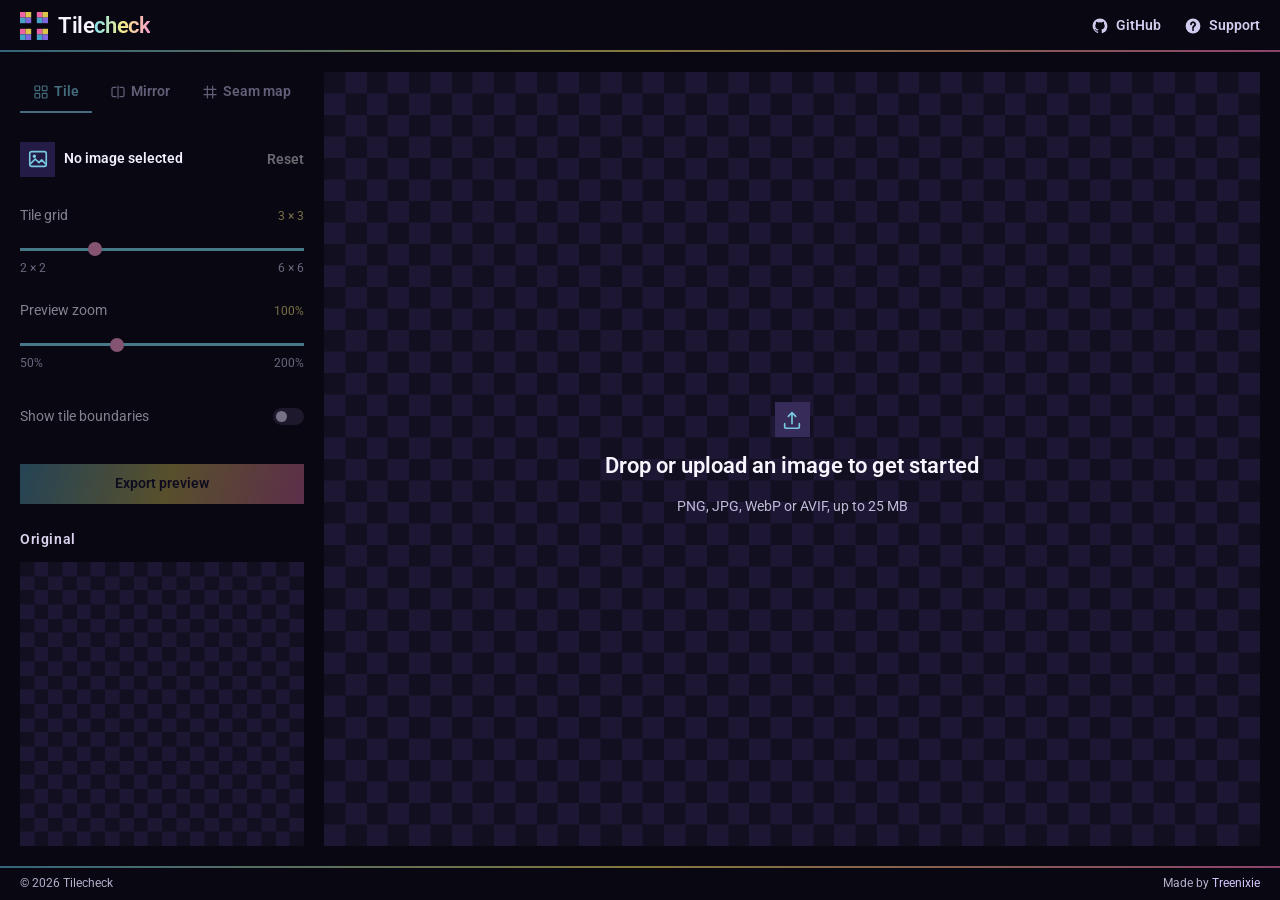
<file: index.html>
<!doctype html>
<html lang="en">
  <head>
    <meta charset="UTF-8" />
    <meta name="viewport" content="width=device-width, initial-scale=1.0" />
    <meta name="theme-color" content="#0d0b1d" />
    <meta name="description" content="Preview patterns, test repetitions, and spot visible seams." />
    <link rel="icon" type="image/svg+xml" href="./assets/logo.svg" />
    <link rel="stylesheet" href="https://fonts.googleapis.com/css2?family=Roboto:wght@400;600&display=swap" />
<link rel="stylesheet" href="./assets/styles.css?v=66" />
    <title>Tilecheck — Pattern Preview Tool</title>
    <script defer src="./assets/main.js?v=26"></script>
  </head>
  <body>
    <div class="app">
      <header class="topbar">
        <a class="brand" href="./" aria-label="Tilecheck home">
          <img class="brand-mark" src="./assets/logo.svg" width="36" height="36" alt="" aria-hidden="true" />
          <span>Tile<span class="brand-accent">check</span></span>
          
        </a>

        <nav class="header-nav" aria-label="Site navigation"><a class="header-nav-link" href="https://github.com/Treenixie/Tilecheck" target="_blank" rel="noopener noreferrer"><svg class="nav-icon" viewBox="0 0 24 24" fill="currentColor" aria-hidden="true"><path d="M12 .9C5.87.9.9 5.87.9 12c0 4.9 3.18 9.06 7.59 10.53.56.1.77-.24.77-.54 0-.27-.01-.97-.02-1.9-3.09.67-3.74-1.31-3.74-1.31-.5-1.28-1.23-1.62-1.23-1.62-1.01-.69.08-.68.08-.68 1.11.08 1.7 1.14 1.7 1.14.99 1.7 2.59 1.21 3.22.93.1-.72.39-1.21.71-1.49-2.47-.28-5.07-1.23-5.07-5.5 0-1.22.43-2.21 1.14-2.99-.12-.28-.5-1.41.11-2.94 0 0 .93-.3 3.04 1.14a10.6 10.6 0 0 1 5.53 0c2.12-1.44 3.04-1.14 3.04-1.14.61 1.53.23 2.66.11 2.94.71.78 1.13 1.77 1.13 2.99 0 4.28-2.61 5.21-5.09 5.49.4.35.76 1.03.76 2.08 0 1.5-.01 2.71-.01 3.08 0 .3.21.65.78.54A11.1 11.1 0 0 0 23.1 12C23.1 5.87 18.13.9 12 .9Z"/></svg><span>GitHub</span></a><a class="header-nav-link" href="./help.html"><svg class="nav-icon" viewBox="0 0 24 24" fill="currentColor" aria-hidden="true"><mask id="tc-support-cutout" maskUnits="userSpaceOnUse" x="0" y="0" width="24" height="24"><rect width="24" height="24" fill="white"/><path d="M9 9.4a3.1 3.1 0 1 1 4.75 2.65C12.5 13 12 13.6 12 15" fill="none" stroke="black" stroke-width="2.8" stroke-linecap="round" stroke-linejoin="round"/><circle cx="12" cy="18.1" r="1.45" fill="black"/></mask><circle cx="12" cy="12" r="11.1" mask="url(#tc-support-cutout)"/></svg><span>Support</span></a></nav>
      </header>

      <div class="workspace">
        <aside class="sidebar is-empty" aria-label="Texture inspector settings">
          <h1 class="visually-hidden">Texture inspector</h1>
          
          <div class="sidebar-mode-tabs">
            <div class="mode-tabs" role="tablist" aria-label="Preview mode">
            <button type="button" role="tab" class="mode-tab active" id="tab-tile" aria-selected="true" data-mode="tile" disabled><span class="tab-icon" aria-hidden="true"><svg viewBox="0 0 24 24" fill="none" stroke="currentColor" stroke-width="1.8" stroke-linecap="round" stroke-linejoin="round"><rect x="3" y="3" width="7" height="7" rx="1"/><rect x="14" y="3" width="7" height="7" rx="1"/><rect x="3" y="14" width="7" height="7" rx="1"/><rect x="14" y="14" width="7" height="7" rx="1"/></svg></span><span>Tile</span></button>
            <button type="button" role="tab" class="mode-tab" id="tab-mirror" aria-selected="false" data-mode="mirror" disabled><span class="tab-icon" aria-hidden="true"><svg viewBox="0 0 24 24" fill="none" stroke="currentColor" stroke-width="1.8" stroke-linecap="round" stroke-linejoin="round"><path d="M12 3v18M9 5H5a2 2 0 0 0-2 2v10a2 2 0 0 0 2 2h4m6-14h4a2 2 0 0 1 2 2v10a2 2 0 0 1-2 2h-4"/></svg></span><span>Mirror</span></button>
            <button type="button" role="tab" class="mode-tab" id="tab-seams" aria-selected="false" data-mode="seams" disabled><span class="tab-icon" aria-hidden="true"><svg viewBox="0 0 24 24" fill="none" stroke="currentColor" stroke-width="1.8" stroke-linecap="round" stroke-linejoin="round"><path d="M8 3v18M16 3v18M3 8h18M3 16h18"/></svg></span><span>Seam map</span></button>
            </div>
          </div>
          <input type="file" accept="image/png,image/jpeg,image/webp,image/avif" id="fileInput" hidden />
          <div class="file-summary">
            <span class="file-graphic" aria-hidden="true"><svg width="22" height="22" viewBox="0 0 24 24" fill="none" stroke="currentColor" stroke-width="1.8" stroke-linecap="round" stroke-linejoin="round" aria-hidden="true"><rect x="3" y="4" width="18" height="16" rx="2"/><circle cx="8" cy="9" r="1"/><path d="m4 17 5-5 4 4 3-3 4 4"/></svg></span>
            <div class="file-info">
              <strong id="fileName">No image selected</strong>
              <span id="fileDetails"></span>
            </div>
            <button id="sampleBtn" type="button" class="text-button" title="Clear image" disabled>Reset</button>
          </div>
          <div class="control-group" id="repeatControl">
            <div class="control-title"><label for="repeatRange">Tile grid</label><output for="repeatRange" id="repeatValue">3 × 3</output></div>
            <input type="range" min="2" max="6" value="3" step="1" id="repeatRange" disabled />
            <div class="range-ticks"><span>2 × 2</span><span>6 × 6</span></div>
          </div>
          <div class="control-group">
            <div class="control-title"><label for="zoomRange">Preview zoom</label><output for="zoomRange" id="zoomValue">100%</output></div>
            <input type="range" min="50" max="200" value="100" step="10" id="zoomRange" disabled />
            <div class="range-ticks"><span>50%</span><span>200%</span></div>
          </div>
          <label class="toggle-row" for="guideToggle"><span>Show tile boundaries</span><input id="guideToggle" type="checkbox" disabled /><span class="toggle" aria-hidden="true"></span></label>
          <div class="export-buttons sidebar-export">
            <button type="button" class="button button-primary" id="exportPreview" disabled><span class="export-label">Export preview</span></button>
          </div>

          <section class="source-preview" aria-label="Original texture">
            <div class="source-preview-title">Original</div>
            <div class="source-preview-frame is-empty" id="sourceFrame">
              <canvas id="sourceCanvas" role="img" aria-label="Unmodified source texture"></canvas>
            </div>
          </section>
        </aside>

        <main class="main" aria-label="Texture preview">
          <h2 id="previewTitle" class="visually-hidden" aria-live="polite">Repeat pattern</h2>
          <div class="viewer is-empty" id="viewer" aria-label="Texture preview; click to choose an image or drop a file">
            <canvas id="previewCanvas" aria-label="Current texture preview" role="img"></canvas>
            <div class="viewer-empty-state" id="emptyState">
              <button type="button" id="viewerChooseBtn" class="viewer-empty-trigger" aria-label="Choose an image" title="Choose an image">
                <svg width="32" height="32" viewBox="0 0 24 24" fill="none" stroke="currentColor" stroke-width="1.8" stroke-linecap="round" stroke-linejoin="round" aria-hidden="true"><path d="M12 16V4m0 0-4 4m4-4 4 4"/><path d="M4 16v3a2 2 0 0 0 2 2h12a2 2 0 0 0 2-2v-3"/></svg>
              </button>
              <strong>Drop or upload an image to get started</strong>
              <span>PNG, JPG, WebP or AVIF, up to 25 MB</span>
            </div>
            <div class="drop-overlay" id="dropOverlay" hidden><div>↥<br/><span>Drop to inspect</span></div></div>
            <div id="toast" class="toast" role="status" aria-live="polite" hidden></div>
          </div>

        </main>
      </div>
      <footer class="footer" aria-label="Tilecheck project links">
        <div class="footer-meta">
          <span>© <span id="year"></span> Tilecheck</span>
          <span class="footer-credit">Made by <a href="https://github.com/Treenixie" target="_blank" rel="noopener noreferrer" class="author-link">Treenixie</a></span>
        </div>
      </footer>
    </div>
  </body>
</html>
</file>
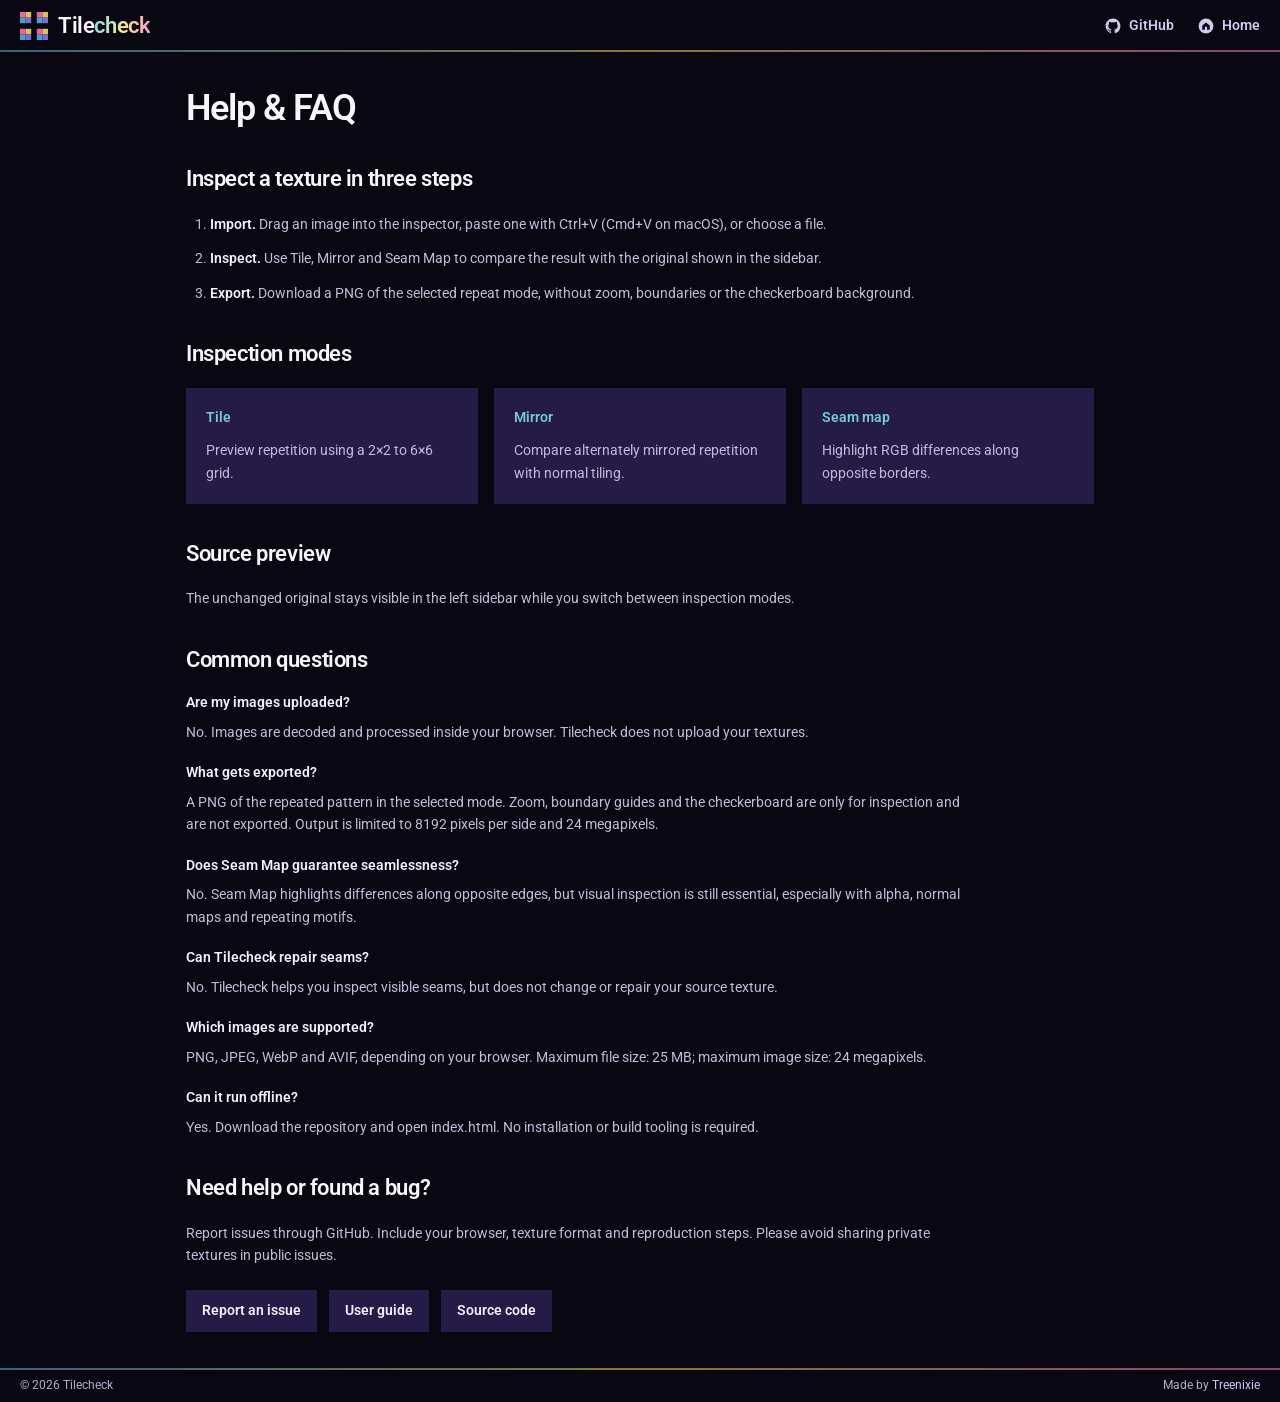
<file: help.html>
<!doctype html>
<html lang="en">
<head>
<meta charset="UTF-8"><meta name="viewport" content="width=device-width, initial-scale=1.0">
<meta name="description" content="Tilecheck user help, FAQ and support.">
<meta name="theme-color" content="#0d0b1d">
<link rel="icon" type="image/svg+xml" href="./assets/logo.svg" />
<link rel="stylesheet" href="https://fonts.googleapis.com/css2?family=Roboto:wght@400;600&display=swap" />
<link rel="stylesheet" href="./assets/styles.css?v=66">
<title>Help & FAQ — Tilecheck</title>
</head>
<body class="help-page"><div class="app">
<header class="topbar"><a class="brand" href="./index.html" aria-label="Tilecheck home"><img class="brand-mark" src="./assets/logo.svg" width="36" height="36" alt="" aria-hidden="true" /><span>Tile<span class="brand-accent">check</span></span></a><nav class="header-nav" aria-label="Site navigation"><a class="header-nav-link" href="https://github.com/Treenixie/Tilecheck" target="_blank" rel="noopener noreferrer"><svg class="nav-icon" viewBox="0 0 24 24" fill="currentColor" aria-hidden="true"><path d="M12 .9C5.87.9.9 5.87.9 12c0 4.9 3.18 9.06 7.59 10.53.56.1.77-.24.77-.54 0-.27-.01-.97-.02-1.9-3.09.67-3.74-1.31-3.74-1.31-.5-1.28-1.23-1.62-1.23-1.62-1.01-.69.08-.68.08-.68 1.11.08 1.7 1.14 1.7 1.14.99 1.7 2.59 1.21 3.22.93.1-.72.39-1.21.71-1.49-2.47-.28-5.07-1.23-5.07-5.5 0-1.22.43-2.21 1.14-2.99-.12-.28-.5-1.41.11-2.94 0 0 .93-.3 3.04 1.14a10.6 10.6 0 0 1 5.53 0c2.12-1.44 3.04-1.14 3.04-1.14.61 1.53.23 2.66.11 2.94.71.78 1.13 1.77 1.13 2.99 0 4.28-2.61 5.21-5.09 5.49.4.35.76 1.03.76 2.08 0 1.5-.01 2.71-.01 3.08 0 .3.21.65.78.54A11.1 11.1 0 0 0 23.1 12C23.1 5.87 18.13.9 12 .9Z"/></svg><span>GitHub</span></a><a class="header-nav-link" href="./index.html" aria-label="Go to Tilecheck home"><svg class="nav-icon" viewBox="0 0 24 24" fill="currentColor" aria-hidden="true"><mask id="tc-home-cutout" maskUnits="userSpaceOnUse" x="0" y="0" width="24" height="24"><rect width="24" height="24" fill="white"/><path d="M6.4 11.1 12 6.7l5.6 4.4v6.6h-4v-4.5h-3.2v4.5h-4z" fill="black"/></mask><circle cx="12" cy="12" r="11.1" mask="url(#tc-home-cutout)"/></svg><span>Home</span></a></nav></header>
<main class="help-main">
<section class="help-heading"><h1>Help & FAQ</h1></section>
<section class="help-section"><h2>Inspect a texture in three steps</h2><ol class="help-steps"><li><strong>Import.</strong> Drag an image into the inspector, paste one with Ctrl+V (Cmd+V on macOS), or choose a file.</li><li><strong>Inspect.</strong> Use Tile, Mirror and Seam Map to compare the result with the original shown in the sidebar.</li><li><strong>Export.</strong> Download a PNG of the selected repeat mode, without zoom, boundaries or the checkerboard background.</li></ol></section>
<section class="help-section"><h2>Inspection modes</h2><div class="help-mode-grid"><div class="help-tile"><strong>Tile</strong><span>Preview repetition using a 2×2 to 6×6 grid.</span></div><div class="help-tile"><strong>Mirror</strong><span>Compare alternately mirrored repetition with normal tiling.</span></div><div class="help-tile"><strong>Seam map</strong><span>Highlight RGB differences along opposite borders.</span></div></div></section>
<section class="help-section"><h2>Source preview</h2><p>The unchanged original stays visible in the left sidebar while you switch between inspection modes.</p></section>
<section class="help-section"><h2>Common questions</h2>
<div class="help-qa"><h3>Are my images uploaded?</h3><p>No. Images are decoded and processed inside your browser. Tilecheck does not upload your textures.</p></div>
<div class="help-qa"><h3>What gets exported?</h3><p>A PNG of the repeated pattern in the selected mode. Zoom, boundary guides and the checkerboard are only for inspection and are not exported. Output is limited to 8192 pixels per side and 24 megapixels.</p></div>
<div class="help-qa"><h3>Does Seam Map guarantee seamlessness?</h3><p>No. Seam Map highlights differences along opposite edges, but visual inspection is still essential, especially with alpha, normal maps and repeating motifs.</p></div>
<div class="help-qa"><h3>Can Tilecheck repair seams?</h3><p>No. Tilecheck helps you inspect visible seams, but does not change or repair your source texture.</p></div>
<div class="help-qa"><h3>Which images are supported?</h3><p>PNG, JPEG, WebP and AVIF, depending on your browser. Maximum file size: 25 MB; maximum image size: 24 megapixels.</p></div>
<div class="help-qa"><h3>Can it run offline?</h3><p>Yes. Download the repository and open index.html. No installation or build tooling is required.</p></div></section>
<section class="help-section help-support"><h2>Need help or found a bug?</h2><p>Report issues through GitHub. Include your browser, texture format and reproduction steps. Please avoid sharing private textures in public issues.</p><div class="help-actions"><a class="button button-outline" href="https://github.com/Treenixie/Tilecheck/issues/new/choose" target="_blank" rel="noopener noreferrer">Report an issue</a><a class="button button-outline" href="https://github.com/Treenixie/Tilecheck/blob/dev/docs/USAGE.md" target="_blank" rel="noopener noreferrer">User guide</a><a class="button button-outline" href="https://github.com/Treenixie/Tilecheck" target="_blank" rel="noopener noreferrer">Source code</a></div></section>
</main>
<footer class="footer" aria-label="Tilecheck project links">
        <div class="footer-meta">
          <span>© <span id="year">2026</span> Tilecheck</span>
          <span class="footer-credit">Made by <a href="https://github.com/Treenixie" target="_blank" rel="noopener noreferrer" class="author-link">Treenixie</a></span>
        </div>
      </footer>
</div><script defer src="./assets/year.js"></script></body></html>
</file>
<file: assets/styles.css>
:root{font-family:Roboto,"Segoe UI",Arial,sans-serif;color:#e9eef3;background:#0e1219;font-synthesis:none;text-rendering:optimizeLegibility;-webkit-font-smoothing:antialiased;--bg:#0e1219;--surface:#151c27;--line:#293341;--muted:#909cac;--accent:#94bdf5;--accent-dark:#719edc;--text:#e9eef3}*{box-sizing:border-box}body{margin:0;min-width:320px}button,input{font:inherit}button{cursor:pointer}button:focus-visible,input:focus-visible,a:focus-visible{outline:2px solid var(--accent);outline-offset:4px}button:disabled{opacity:.45;cursor:not-allowed}[hidden]{display:none!important}.app{min-height:100vh;display:flex;flex-direction:column}.topbar{height:52px;min-height:52px;flex-shrink:0;padding:0 20px;display:flex;align-items:center;justify-content:space-between;gap:24px}.brand{display:inline-flex;gap:10px;align-items:center;flex:0 0 auto;color:#eef3fb;text-decoration:none;font-weight:600;line-height:1;white-space:nowrap}.brand-accent{color:#a9bfdc}.brand-mark{display:block;width:28px;height:28px;flex:0 0 28px;margin:0;object-fit:contain}.workspace{flex:1;display:grid;grid-template-columns:324px minmax(0,1fr);min-height:0}.sidebar{border-right:1px solid var(--line);padding:27px 27px 30px 30px;background:#131a24}.section-head{display:flex;align-items:center;gap:15px}.eyebrow{font-size:10px;letter-spacing:1.5px;font-weight:600;color:#a2afbe}.section-head .line{height:1px;flex:1;background:var(--line)}h1{font-size:26px;line-height:1.1;margin:17px 0 9px;font-weight:600;letter-spacing:-1.1px}.period{color:var(--accent)}.intro{color:#a4afbd;font-size:12px;line-height:1.7;margin:0 0 25px}.upload-card{border:1px dashed #4c6076;background:#182330;min-height:181px;display:flex;align-items:center;justify-content:center;flex-direction:column;padding:14px 8px;gap:8px;transition:.15s}.upload-card.is-dragging{background:#1c2c43;border-color:var(--accent)}.upload-icon{height:33px;width:38px;border:1px solid #5d7fae;background:#25364d;color:var(--accent);font-size:23px;text-align:center;line-height:28px;margin-bottom:2px}.upload-card strong{font-size:12px;font-weight:700}.upload-card>span{font-size:10px;color:#93a4b7}.button{border:1px solid #516174;background:transparent;color:#ebf1fa;padding:11px 15px;letter-spacing:1px;font-size:10px;font-weight:600;transition:background .15s,transform .15s;white-space:nowrap}.button:hover{background:#2a3b50}.button:active{transform:translateY(1px)}.button-outline{background:#192533}.upload-card .button{margin-top:9px;min-width:149px}.button-primary{background:var(--accent);color:#101d30;border-color:var(--accent)}.button-primary:hover{background:#b9d6ff}.file-summary{display:flex;gap:11px;align-items:center;padding:14px 1px;border-bottom:1px solid var(--line);min-width:0}.file-graphic{display:grid;place-items:center;width:35px;height:35px;background:#263749;font-size:21px;color:#b2c1d0}.file-copy{display:flex;flex-direction:column;gap:3px;min-width:0;flex:1}.file-copy strong{font-size:11px;overflow:hidden;text-overflow:ellipsis;white-space:nowrap}.file-copy span{color:#94a2b5;font-size:10px}.text-button{border:none;background:none;color:var(--accent);font-size:9px;letter-spacing:1px;font-weight:600;padding:8px 0}.text-button:hover{text-decoration:underline}.top-spaced{margin-top:28px;margin-bottom:22px}.control-group{margin-bottom:20px}.control-title{display:flex;align-items:center;justify-content:space-between;margin:0 0 12px;font-size:12px}.control-title output{font-size:11px;font-variant-numeric:tabular-nums;color:var(--accent)}input[type=range]{-webkit-appearance:none;appearance:none;width:100%;height:3px;background:#465a70;cursor:pointer;margin:5px 0}input[type=range]::-webkit-slider-thumb{-webkit-appearance:none;width:13px;height:13px;border:3px solid #1b232c;background:var(--accent);border-radius:50%;box-shadow:0 0 0 1px var(--accent)}input[type=range]::-moz-range-thumb{width:9px;height:9px;border:2px solid #1b232c;background:var(--accent);border-radius:50%;box-shadow:0 0 0 1px var(--accent)}.range-ticks{display:flex;justify-content:space-between;color:#8092a6;font-size:10px;margin-top:5px}.second-control{margin-top:23px}.toggle-row{display:flex;align-items:center;justify-content:space-between;font-size:11px;cursor:pointer}.toggle-row input{position:absolute;opacity:0}.toggle{width:31px;height:17px;background:#445269;border-radius:30px;position:relative;transition:background .15s}.toggle::after{content:"";position:absolute;left:3px;top:3px;width:11px;height:11px;border-radius:100%;background:#d4deed;transition:transform .15s}.toggle-row input:checked+.toggle{background:#5b83bb}.toggle-row input:checked+.toggle::after{transform:translateX(14px);background:var(--accent)}.toggle-row input:focus-visible+.toggle{outline:2px solid var(--accent);outline-offset:4px}.analysis{padding:0 0 12px}.metric-label{display:flex;justify-content:space-between;font-size:10px;letter-spacing:.8px;color:#b7c4d2;margin-bottom:9px}.metric-label strong{color:var(--text);font-variant-numeric:tabular-nums}.meter{width:100%;height:5px;background:#303e50;margin-bottom:18px;overflow:hidden}.meter>div{width:0;height:100%;background:var(--accent);transition:width .2s}.note{font-size:10px;line-height:1.65;color:#8699ad;margin:2px 0 0}.main{min-width:0;display:flex;flex-direction:column;padding:28px 33px 25px;background:#0e1219}.preview-header{display:flex;justify-content:space-between;align-items:center;margin-bottom:19px}.preview-header h2{margin:8px 0 0;font-size:26px;letter-spacing:-1px;font-weight:600}.preview-tools{display:flex;align-items:center;gap:16px}.icon-button{background:#192535;color:#c4d0dc;border:1px solid var(--line);width:31px;height:31px;font-size:23px;line-height:16px}.icon-button:hover{background:#28394b}.mode-tabs{display:flex;gap:0;border-bottom:1px solid #2c3b4e;overflow-x:auto;scrollbar-width:thin}.mode-tab{color:#9baac0;border:0;border-bottom:2px solid transparent;padding:14px 20px 13px;background:transparent;font-size:10px;letter-spacing:1px;font-weight:600;white-space:nowrap}.mode-tab:hover{color:#ecf2fa}.mode-tab.active{border-bottom-color:var(--accent);color:var(--accent)}.tab-icon{font-size:17px;vertical-align:-1px;margin-right:7px}.viewer{height:clamp(360px,49vw,660px);min-height:360px;position:relative;background:#151d29;overflow:hidden;border:1px solid #304155;border-top:none}.viewer canvas{width:100%;height:100%;display:block}.canvas-corner{width:12px;height:12px;position:absolute;pointer-events:none;border-color:#728fae}.corner-tl{top:14px;left:14px;border-top:1px solid;border-left:1px solid}.corner-tr{top:14px;right:14px;border-top:1px solid;border-right:1px solid}.corner-bl{bottom:14px;left:14px;border-bottom:1px solid;border-left:1px solid}.corner-br{bottom:14px;right:14px;border-bottom:1px solid;border-right:1px solid}.export-bar{display:flex;justify-content:space-between;align-items:center;gap:15px;margin-top:23px}.export-intro{display:flex;align-items:center;gap:13px}.export-symbol{font-size:32px;color:var(--accent);line-height:1}.export-intro div{display:flex;flex-direction:column;gap:5px}.export-intro strong{font-size:12px}.export-intro div span{font-size:10px;color:#96a8bd}.export-buttons{display:flex;gap:8px}.footer{padding:38px 24px 34px;border-top:1px solid var(--line);background:#0b111b;display:flex;flex-direction:column;align-items:center;gap:0;color:#8193aa}.footer-nav{width:min(100%,390px);margin-inline:auto;display:flex;flex-direction:column;gap:4px}.footer-row{min-height:45px;display:grid;grid-template-columns:34px 77px minmax(0,1fr);column-gap:12px;align-items:center;padding:4px 0;color:#e5edf7;text-decoration:none}.footer-icon{width:34px;height:34px;display:grid;place-items:center;background:#1e2b3d;color:#94bdf5;border:1px solid #465b77;border-radius:6px;transition:background .2s,border-color .2s}.footer-icon svg{display:block;width:20px;height:20px}.footer-row strong{font-size:12px;font-weight:600}.footer-description{font-size:12px;line-height:1.5;color:#a9b8cb;letter-spacing:0}.footer-row:hover strong,.footer-row:hover .footer-description{color:var(--accent)}.footer-row:hover .footer-icon{background:#293e56;border-color:#739dce}.footer-wordmark{display:block;width:min(100%,390px);padding-inline:26px;margin:30px auto 16px;transform:translateX(-12px);color:#5b687b;font-size:clamp(30px,5.6vw,52px);font-weight:700;line-height:1.05;letter-spacing:-2px;text-align:center;white-space:nowrap;text-decoration:none;opacity:.6;transition:opacity .2s,color .2s}.footer-wordmark span{color:#8398b5}.footer-wordmark:hover{opacity:.82}.footer-meta{display:flex;align-items:center;justify-content:center;flex-wrap:wrap;gap:7px;font-size:10px;line-height:1.6;letter-spacing:.9px;font-weight:600;color:#91a3ba;text-align:center;transform:translateX(-10px)}.footer-meta-divider{color:var(--accent);margin:0 5px}.author-link{color:#b7c7d7;text-decoration:none}.author-link:hover{color:var(--accent)}.drop-overlay{position:absolute;inset:0;z-index:2;background:#16243ce8;border:2px dashed var(--accent);display:grid;place-items:center;color:var(--accent);font-size:64px;text-align:center}.drop-overlay span{font-size:15px;letter-spacing:3px}.toast{position:fixed;right:25px;bottom:24px;max-width:min(420px,calc(100vw - 40px));z-index:5;background:#1b314b;border:1px solid #5e86bb;padding:13px 19px;color:#e9f3ff;font-size:12px;box-shadow:0 15px 40px #0006}.toast.error{background:#3a2424;border-color:#a96868;color:#ffe1e1}@media(max-width:1050px){.workspace{grid-template-columns:280px minmax(0,1fr)}.sidebar{padding:24px 22px}.main{padding:24px 22px}.mode-tab{padding:13px 11px}.export-bar{align-items:flex-start;flex-direction:column}.export-buttons{align-self:flex-end}}@media(max-width:750px){.workspace{display:flex;flex-direction:column}.sidebar{border-right:0;border-bottom:1px solid var(--line)}.topbar{padding:0 18px;height:30px;min-height:30px}.brand{font-size:18px}.main{padding:23px 17px}.preview-header h2{font-size:23px}.viewer{height:58vh;min-height:340px}.mode-tab{padding:12px 13px}.footer{padding:32px 18px 30px}.intro{max-width:450px}.upload-card{min-height:150px}.analysis{max-width:450px}}@media(max-width:470px){.footer-wordmark{transform:none}.footer-row{grid-template-columns:34px minmax(0,1fr);grid-template-rows:auto auto;column-gap:12px;row-gap:3px}.footer-icon{grid-row:1 / 3}.footer-row strong,.footer-description{grid-column:2}.footer-row strong,.footer-description{font-size:11px}.footer-wordmark{letter-spacing:-1.7px}.preview-tools{gap:7px}.export-buttons{width:100%;align-self:auto}.export-buttons .button{flex:1;padding:12px 8px;font-size:9px}}

/* Site navigation and documentation */
.header-nav{margin-left:auto}.header-nav-link{font-size:10px;font-weight:600;letter-spacing:1.2px;color:#c0cfdf;text-decoration:none}.header-nav-link:hover{color:var(--accent)}
/* Help page: shared 36px desktop grid, consistent section rhythm. */
.help-main {
  max-width: 980px;
  width: 100%;
  margin: 0 auto;
  flex: 1;
  padding: 36px;
}
.help-heading { margin: 0; padding: 0; }
.help-heading h1 { margin: 0; line-height: 1.15; }
.help-section { padding-top: 36px; }
.help-section h2 { margin: 0 0 20px; }
.help-steps {
  display: grid;
  gap: 12px;
  margin: 0;
  padding-left: 24px;
  line-height: 1.7;
  color: #a6b4bf;
}
.help-steps strong { color: #f0f4fa; }
.help-mode-grid {
  display: grid;
  grid-template-columns: repeat(3, minmax(0, 1fr));
  gap: 16px;
}
.help-tile {
  display: flex;
  flex-direction: column;
  gap: 12px;
  padding: 20px;
  min-width: 0;
  background: #161f2c;
}
.help-tile strong { color: var(--accent); }
.help-tile span { color: #b0bfd0; line-height: 1.7; }
.help-section > p, .help-qa p {
  max-width: 780px;
  margin: 0;
  color: #adbed1;
  line-height: 1.7;
}
.help-qa { padding: 0; }
.help-qa + .help-qa { margin-top: 20px; }
.help-qa h3 { margin: 0 0 8px; color: #edf3fb; }
.help-actions {
  display: flex;
  flex-wrap: wrap;
  gap: 12px;
  margin-top: 24px;
}
.help-actions a { text-decoration: none; }
@media (max-width: 750px) {
  .help-main { padding: 24px 18px 32px; }
  .help-section { padding-top: 28px; }
  .help-mode-grid { grid-template-columns: 1fr; gap: 12px; }
  .help-tile { padding: 18px; }
}
@media (max-width: 470px) {
  .header-nav-link { font-size: 9px; }
  .help-actions .button { width: 100%; justify-content: center; text-align: center; }
}


/* Restore original proportions without decorative outlines. */
.topbar, .sidebar, .file-summary, .mode-tabs, .viewer,
.upload-card, .upload-icon, .footer, .help-heading, .help-qa,
.help-tile, .button, .icon-button, .toast, .drop-overlay { border: 0; }
.header-nav { margin-left: auto; display: flex; justify-content: flex-end; align-items: center; gap: 24px; }
.header-nav-link {
  display: inline-flex; align-items: center; justify-content: center; gap: 8px;
  min-height: 32px; line-height: 1.25;
  color: #c0cfdf; font-size: 14px; font-weight: 600;
  letter-spacing: 0; text-decoration: none; white-space: nowrap;
}
.nav-icon { display: block; width: 16px; height: 16px; flex: none; }
.header-nav-link:hover { color: var(--accent); }
.sidebar h1 { text-align: center; margin: 8px 0 27px; }
.sidebar h1 .period { color: var(--accent); }
.upload-icon { display: grid; place-items: center; padding: 0; }
.upload-icon svg, .file-graphic svg { display: block; width: 22px; height: 22px; }
.button { border: 0; padding: 12px 16px; min-height: 36px; line-height: 1.25; border-radius: 0; }
.button-outline { background: #192533; }
.button-primary { background: var(--accent); color: #101d30; }
.button-primary:hover { background: #b9d6ff; }
.mode-tabs { gap: 0; padding: 0; }
.mode-tab {
  display: inline-flex; align-items: center; justify-content: center; gap: 8px;
  border: 0; border-bottom: 2px solid transparent;
  padding: 14px 20px 13px; border-radius: 0; background: transparent;
}
.mode-tab.active { border-bottom-color: var(--accent); background: transparent; color: var(--accent); }
.tab-icon { display: inline-flex; width: 18px; height: 18px; flex: none; margin: 0; }
.tab-icon svg { display: block; width: 18px; height: 18px; }
.preview-header h2 { margin: 8px 0 0; }
.viewer { border: 0; border-radius: 0; }
.export-bar { margin-top: 23px; }
.export-buttons { margin-left: auto; }
.footer-wordmark, .footer-wordmark:visited {
  display: block; width: min(100%, 390px); padding-inline: 26px;
  margin: 20px auto 16px; transform: none; color: #5b687b;
  font-size: clamp(30px, 5.6vw, 52px); font-weight: 900;
  line-height: 1.05; letter-spacing: -2px; text-align: center;
  white-space: nowrap; text-decoration: none; opacity: .6;
}
.footer-wordmark span { color: #8398b5; }
.footer-meta { transform: none; }
@media (max-width: 750px) {
  .sidebar h1 { margin: 7px 0 24px; }
  .mode-tab { padding: 12px 13px; }
}
@media (max-width: 470px) {
  .topbar { padding-inline: 14px; }
  .brand { font-size: 18px; }
  .header-nav { gap: 12px; }
  .header-nav-link { font-size: 10px; gap: 5px; }
  .nav-icon { width: 15px; height: 15px; }
  .footer-wordmark { transform: none; }
}

/* Original texture preview stays visible in the sidebar. */
.source-preview{margin-top:29px}
.source-preview-title{margin-bottom:11px;color:#acbbce;font-size:11px;letter-spacing:.6px;font-weight:600}
.source-preview-frame{height:200px;overflow:hidden;background:#151d29}
.source-preview-frame canvas{display:block;width:100%;height:100%}
@media(max-width:750px){.source-preview{max-width:450px}.source-preview-frame{height:180px}}

/* Keep the inspector workspace on a continuous panel background. */
.main { background: #131a24; }
.preview-header { gap: 16px; }
.preview-header .export-buttons { margin-left: auto; flex: none; }
@media (max-width: 470px) {
  .preview-header { flex-wrap: wrap; }
  .preview-header .export-buttons { width: 100%; margin-left: 0; }
  .preview-header .export-buttons .button { width: 100%; }
}

/* Aligned inspector columns */
@media (min-width: 751px) {
  .sidebar {
    display: flex;
    flex-direction: column;
    padding-top: 28px;
    padding-bottom: 36px;
  }
  .main { padding-top: 28px; padding-bottom: 36px; }

  .sidebar h1,
  .preview-header {
    height: 54px;
    flex: 0 0 54px;
    margin: 0;
  }
  .sidebar h1 {
    display: flex;
    align-items: center;
    justify-content: center;
  }
  .preview-header h2 { margin: 0; }

  .source-preview {
    display: flex;
    flex: 0 0 auto;
    min-height: 0;
    flex-direction: column;
    margin-top: auto;
  }
  .source-preview-frame {
    flex: 0 0 auto;
    min-height: 0;
    height: auto;
  }
  .viewer { flex: 1 1 auto; }
}

/* Unified Roboto typography: four sizes, two weights */
:root {
  font-family: "Roboto", Arial, sans-serif;
  --text-small: 12px;
  --text-body: 14px;
  --text-heading: 22px;
  --text-display: 36px;
}
body, button, input, select, textarea, output { font-family: "Roboto", Arial, sans-serif; }
body { font-size: var(--text-body); font-weight: 400; text-transform: none; }
button, input, select, textarea { font-size: var(--text-body); }
strong, b { font-weight: 600; }
.brand { font-size: var(--text-heading); font-weight: 600; letter-spacing: -.4px; }
.header-nav-link { font-size: var(--text-body); font-weight: 600; letter-spacing: 0; }
.sidebar h1, .preview-header h2, .help-section h2 {
  font-size: var(--text-heading); font-weight: 600; letter-spacing: -.4px;
}
.help-heading h1 { font-size: var(--text-display); font-weight: 600; letter-spacing: -1px; }
.button, .text-button, .mode-tab {
  font-size: var(--text-body); font-weight: 600;
  letter-spacing: 0; text-transform: none;
}
.mode-tab { padding: 14px 16px 13px; }
.upload-card strong, .file-copy strong, .help-steps strong,
.help-tile strong, .footer-row strong { font-weight: 600; }
.upload-card strong, .file-copy strong, .control-title, .toggle-row,
.source-preview-title, .help-qa h3 { font-size: var(--text-body); }
.upload-card > span, .file-copy span, .control-title output, .range-ticks,
.footer-meta, .metric-label, .note, .help-tile strong {
  font-size: var(--text-small); letter-spacing: 0;
}
.upload-card > span { text-align: center; line-height: 1.45; }
.file-copy span { line-height: 1.45; }
.help-heading p, .help-steps, .help-tile span, .help-qa p,
.help-support p, .toast, .footer-row, .footer-description {
  font-size: var(--text-body);
}
.footer-wordmark, .footer-wordmark:visited {
  font-size: var(--text-display); font-weight: 600; letter-spacing: -1px;
}
.footer-meta { font-weight: 400; }
.help-tile strong { font-weight: 600; }
.button { min-height: 40px; }
@media (max-width: 750px) {
  .sidebar h1, .preview-header h2 { font-size: var(--text-heading); }
  .mode-tab { font-size: var(--text-body); }
}
@media (max-width: 470px) {
  .brand { font-size: var(--text-heading); }
  .header-nav-link { font-size: var(--text-small); }
  .button, .mode-tab { font-size: var(--text-body); }
  .mode-tab { padding: 12px 9px; }
  .mode-tab .tab-icon, .mode-tab .tab-icon svg { width: 16px; height: 16px; }
  .footer-meta { font-size: var(--text-small); }
  .help-heading h1 { font-size: var(--text-display); }
}

/* Header and footer use the same height at each breakpoint. */
.footer {
  height: 34px;
  min-height: 34px;
  flex-shrink: 0;
  padding: 0 20px;
  justify-content: center;
}
.footer-meta {
  display: flex;
  align-items: center;
  justify-content: space-between;
  flex-wrap: nowrap;
  gap: 12px;
  width: 100%;
  min-width: 0;
  font-size: var(--text-small);
  line-height: 1.5;
  letter-spacing: 0;
  text-align: left;
  transform: none;
}
.footer-meta > span:first-child { white-space: nowrap; }
.footer-credit { white-space: nowrap; text-align: right; }
@media (max-width: 750px) {
  .footer {
    height: 30px;
    min-height: 30px;
    padding: 0 16px;
  }
  .footer-meta { column-gap: 14px; }
}

/* Single desktop spacing system: 36px outer margins, panel gap, and bottom.
   The inner gutter is split equally: 18px on each side of the column boundary. */
@media (min-width: 751px) {
  .sidebar { padding: 36px 18px 36px 36px; }
  .main { padding: 36px 36px 36px 18px; }
}

/* Keep texture name and dimensions on one baseline. */
.file-copy {
  flex-direction: row;
  align-items: baseline;
  gap: 8px;
}
.file-copy strong {
  min-width: 0;
  flex: 1 1 auto;
}
.file-copy span {
  flex: 0 0 auto;
  white-space: nowrap;
}

/* One centered group, with the upload icon acting as the file picker. */
.upload-card {
  display: flex;
  align-items: center;
  justify-content: center;
  padding: 20px 12px;
  text-align: center;
}
.upload-content {
  display: flex;
  width: 100%;
  max-width: 100%;
  flex-direction: column;
  align-items: center;
  justify-content: center;
  gap: 11px;
}
.upload-content .upload-trigger {
  display: grid;
  place-items: center;
  flex: 0 0 56px;
  width: 56px;
  height: 56px;
  padding: 0;
  margin: 0;
  border: 1px solid #486789;
  background: #263b54;
  color: var(--accent);
  cursor: pointer;
  transition: background .15s, border-color .15s;
}
.upload-content .upload-trigger:hover {
  background: #314e6f;
  border-color: var(--accent);
}
.upload-content .upload-trigger svg { width: 28px; height: 28px; }
.upload-content > strong {
  margin: 0;
  font-size: var(--text-body);
  font-weight: 600;
  line-height: 1.3;
}
.upload-content > span {
  max-width: 100%;
  font-size: var(--text-body);
  line-height: 1.45;
  letter-spacing: -.25px;
  color: #93a4b7;
  text-align: center;
}

/* Keep the complete sample label visible and align dimensions beside it. */
.file-copy {
  display: grid;
  grid-template-columns: minmax(0, 1fr) max-content;
  align-items: center;
  gap: 8px;
  min-width: 0;
}
.file-copy strong {
  min-width: 0;
  max-width: 100%;
  overflow: hidden;
  text-overflow: ellipsis;
  white-space: nowrap;
}
.file-copy span {
  justify-self: center;
  text-align: center;
  white-space: nowrap;
}
/* One compact, vertically centered row: icon | filename + metadata | Reset. */
.file-summary {
  display: grid;
  grid-template-columns: 35px minmax(0, 1fr) max-content;
  align-items: center;
  column-gap: 9px;
  padding: 10px 0;
  min-width: 0;
}
.file-summary .file-graphic {
  width: 35px;
  height: 35px;
}
.file-info {
  display: flex;
  flex-direction: column;
  align-items: flex-start;
  min-width: 0;
  gap: 3px;
}
#fileName {
  display: block;
  min-width: 0;
  max-width: 100%;
  overflow: visible;
  text-overflow: clip;
  white-space: normal;
  overflow-wrap: anywhere;
  line-height: 1.3;
  font-size: var(--text-body);
  font-weight: 600;
}
#fileDetails {
  display: block;
  min-width: 0;
  color: #94a2b5;
  font-size: var(--text-small);
  white-space: normal;
  overflow-wrap: anywhere;
  line-height: 1.25;
}
.file-summary .text-button {
  justify-self: end;
  align-self: center;
}

/* Give the Help page the same lighter workspace background as the inspector. */
.help-page { background: #131a24; }
.help-page .topbar { background: #0e1219; }

/* Tilecheck: midnight / cobalt / violet / fuchsia color study.
   Keep the actual texture canvases visually neutral for accurate inspection. */
:root {
  --bg: #0d0b1d;
  --surface: #1b1939;
  --line: #383256;
  --muted: #bcb4d6;
  --accent: #9db0ff;
  --accent-dark: #5e7cff;
  --text: #f5f3ff;
  background: var(--bg);
  color: var(--text);
}
body { background: #15132d; }
.topbar {
  position: relative;
  z-index: 1;
  background: #0d0b1d;
}
.topbar::after {
  content: "";
  position: absolute;
  inset: auto 0 0;
  height: 2px;
  background: linear-gradient(90deg, #1747e9 0%, #8153ef 60%, #f33cab 100%);
  opacity: .7;
  pointer-events: none;
}
.brand { color: #f8f5ff; }
.brand-accent { color: #b8a5ff; }
.header-nav-link { color: #d1cbee; transition: color .18s ease; }
.header-nav-link:hover, .author-link:hover { color: #F59BCC; }
.sidebar {
  background: linear-gradient(165deg, #191633 0%, #14132a 74%);
  border-color: #383256;
}
.main {
  background: radial-gradient(ellipse at 90% 0%, rgba(112, 77, 215, .12), transparent 40%), #15132d;
}
.sidebar h1, .preview-header h2, .help-heading h1, .help-section h2 {
  color: #f8f5ff;
}
.upload-card {
  background: linear-gradient(145deg, #211c44 0%, #1b1a39 100%);
  transition: background .2s ease;
}
.upload-card.is-dragging {
  background: #272053;
  outline: 2px dashed #aa91ff;
  outline-offset: -3px;
}
.upload-content > span { color: #c0b9da; }
.upload-content .upload-trigger {
  color: #c6d8ff;
  border: 1px solid #6961ba;
  background: linear-gradient(135deg, #294494, #4d2a88);
  box-shadow: 0 0 0 1px rgba(128, 98, 229, .2) inset;
  transition: transform .18s ease, background .18s ease, box-shadow .18s ease;
}
.upload-content .upload-trigger:hover {
  color: #ffffff;
  border-color: #c2a0ff;
  background: linear-gradient(135deg, #3b5fbd, #773eac);
  box-shadow: 0 0 18px rgba(135, 85, 243, .35);
  transform: translateY(-2px);
}
.file-graphic { color: #c2b8ff; background: #2c2655; }
#fileDetails, .file-copy span, .range-ticks { color: #bcb4d6; }
.text-button { color: #fff; }
.text-button:hover { color: #F59BCC; }
.control-title output { color: #fff; }
input[type="range"] { background: var(--tile-violet); }
/* Solid slider knobs without inner borders or hairline outlines. */
input[type="range"]::-webkit-slider-thumb {
  width: 14px;
  height: 14px;
  border: 0;
  border-radius: 50%;
  background: #a98aff;
  box-shadow: none;
}
input[type="range"]::-moz-range-thumb {
  width: 14px;
  height: 14px;
  border: 0;
  border-radius: 50%;
  background: #a98aff;
  box-shadow: none;
}
.toggle { background: #51476d; }
.toggle::after { background: #e1dbf5; }
.toggle-row input:checked + .toggle { background: var(--action-accent); }
.toggle-row input:checked + .toggle::after { background: #ffffff; }
.source-preview-title { color: #c9c0e7; }
.preview-header .button-primary, .help-heading .button-primary {
  background: linear-gradient(110deg, #668aff, #a273f4);
  color: #0d0b1d;
  transition: filter .18s ease, transform .18s ease, box-shadow .18s ease;
}
.preview-header .button-primary:hover, .help-heading .button-primary:hover {
  background: linear-gradient(110deg, #7e9eff, #b78cf9);
  color: #0d0b1d;
  transform: translateY(-1px);
  box-shadow: 0 4px 16px rgba(89, 78, 230, .22);
}
.mode-tabs { border-color: #41375b; }
.mode-tab { color: #b8afd8; transition: color .18s ease; }
.mode-tab:hover { color: #f5d4ff; }
.mode-tab.active { color: #c3c0ff; border-bottom-color: var(--tile-violet); }
.viewer { background: #151d29; }
.source-preview-frame { background: #151d29; }
.help-page {
  background:
    radial-gradient(ellipse at 90% 5%, rgba(86, 64, 211, .12), transparent 34%),
    #15132d;
}
.help-page .topbar { background: #0d0b1d; }
.help-steps, .help-section > p, .help-qa p, .help-support p { color: #c4bbd9; }
.help-steps strong, .help-qa h3 { color: #f5efff; }
.help-tile {
  background: linear-gradient(155deg, #231e46, #1b1939);
  box-shadow: inset 0 2px 0 #5e80ff;
}
.help-tile:nth-child(2) { box-shadow: inset 0 2px 0 #9367f7; }
.help-tile:nth-child(3) { box-shadow: inset 0 2px 0 #ed4daa; }
.help-tile strong { color: #c2b2ff; }
.help-tile span { color: #c3badb; }
.help-actions .button-outline {
  color: #eeeaff;
  background: #2b2350;
  transition: background .18s ease, color .18s ease;
}
.help-actions .button-outline:hover {
  background: #3d3170;
  color: #ffffff;
}
.footer {
  background: #0a0917;
  color: #b6aed4;
}
.footer-meta { color: #b5aecd; }
.author-link { color: #d6c7ff; }
.toast { background: #29214c; color: #f4f0ff; box-shadow: 0 12px 35px #07051188; }
.toast.error { background: #3d1f3e; border-color: #ad558e; color: #ffe8f8; }
.drop-overlay { background: #181134e8; color: #d6b7ff; }
@media (prefers-reduced-motion: reduce) {
  .upload-content .upload-trigger,
  .preview-header .button-primary,
  .help-heading .button-primary,
  .header-nav-link,
  .mode-tab,
  .help-actions .button-outline { transition: none; }
  .upload-content .upload-trigger:hover,
  .preview-header .button-primary:hover,
  .help-heading .button-primary:hover { transform: none; }
}
/* Compact, horizontally aligned toolbar without unnecessary space above the canvas. */
.topbar { height: 52px; min-height: 52px; }
.preview-header { margin-bottom: 0; }
.preview-controls { display: flex; align-items: center; gap: 16px; min-width: 0; }
.preview-controls .mode-tabs { min-width: 0; flex: 1 1 auto; overflow-x: auto; }
.preview-controls .mode-tab { padding: 9px 14px 8px; flex: 0 0 auto; }
.preview-controls .export-buttons { display: flex; align-items: center; flex: 0 0 auto; margin-left: auto; }
.preview-controls .export-buttons .button { min-height: 34px; padding: 8px 14px; }
/* Solid action color with pink hover, no gradient layers. */
.sidebar-export .button-primary {
  background: var(--action-accent);
  color: #fff;
  border: 0;
  box-shadow: none;
  transform: none;
  transition: background-color .18s ease;
}
.sidebar-export .button-primary:hover:not(:disabled),
.sidebar-export .button-primary:focus-visible:not(:disabled) {
  background: var(--ui-hover);
  color: #fff;
  box-shadow: none;
  transform: none;
}
.sidebar-export .button-primary:active { transform: none; }
@media (min-width: 751px) {
  /* Center export between the topbar and the preview canvas, not on the tab row. */
  .main { position: relative; }
  .preview-controls .export-buttons {
    position: absolute;
    top: 29px;
    right: 36px;
    margin: 0;
    transform: none;
    z-index: 1;
  }
  .sidebar, .main { padding-top: 16px; }
  .sidebar h1, .preview-header { height: 40px; flex: 0 0 40px; }
}
@media (max-width: 750px) {
  .topbar { height: 48px; min-height: 48px; }
}
@media (max-width: 470px) {
  .preview-controls { flex-wrap: wrap; gap: 8px; }
  .preview-controls .export-buttons { order: -1; width: 100%; justify-content: flex-end; }
  .preview-controls .mode-tabs { flex: 1 0 100%; }
}

@media (min-width: 751px) and (max-width: 1050px) {
  .preview-controls .export-buttons { right: 22px; }
}


/* Match the export hover: animate only an overlay, not the upload icon. */
.upload-content .upload-trigger {
  position: relative;
  isolation: isolate;
  color: #c6d8ff;
  border: 1px solid #6961ba;
  background: linear-gradient(135deg, #294494, #4d2a88);
  box-shadow: 0 0 0 1px rgba(128, 98, 229, .2) inset;
  transform: none;
  transition: none;
}
.upload-content .upload-trigger::before {
  content: "";
  position: absolute;
  inset: 0;
  z-index: 0;
  pointer-events: none;
  background: linear-gradient(135deg, #3b5fbd, #773eac);
  box-shadow: 0 0 18px rgba(135, 85, 243, .35);
  opacity: 0;
  transition: opacity .18s ease;
}
.upload-content .upload-trigger svg {
  position: relative;
  z-index: 1;
}
.upload-content .upload-trigger:hover,
.upload-content .upload-trigger:active {
  color: #c6d8ff;
  border-color: #6961ba;
  background: linear-gradient(135deg, #294494, #4d2a88);
  box-shadow: 0 0 0 1px rgba(128, 98, 229, .2) inset;
  transform: none;
}
.upload-content .upload-trigger:hover::before,
.upload-content .upload-trigger:focus-visible::before {
  opacity: 1;
}
@media (prefers-reduced-motion: reduce) {
  .upload-content .upload-trigger::before { transition: none; }
}

/* Original texture preview: a square viewport at every breakpoint.
   Square sources cover the entire frame; rectangular images are letterboxed. */
.source-preview-frame {
  width: 100%;
  height: auto;
  aspect-ratio: 1 / 1;
  flex: 0 0 auto;
  min-height: 0;
}



/* One flat workspace surface. The old sidebar gradient caused a visible panel.
   The upload zone itself has no card fill outside drag-and-drop feedback. */
.workspace > .sidebar,
.workspace > .main {
  background: #15132d;
}
.upload-card:not(.is-dragging) {
  background: none;
  box-shadow: none;
}

/* Mode tabs take the place of the old sidebar upload card. */
.sidebar-mode-tabs { width: 100%; margin: 4px 0 26px; }
.sidebar-mode-tabs .mode-tabs { width: 100%; display: flex; gap: 5px; overflow: visible; border: 0; }
.sidebar-mode-tabs .mode-tab { flex: 1 1 auto; min-width: 0; padding: 10px 5px 9px; gap: 5px; font-size: 12px; letter-spacing: 0; }
.sidebar-mode-tabs .tab-icon, .sidebar-mode-tabs .tab-icon svg { width: 15px; height: 15px; }
.sidebar-mode-tabs .mode-tab:hover, .sidebar-mode-tabs .mode-tab.active:hover, .text-button:hover { color: #F59BCC; }
.text-button:hover, .text-button:disabled { text-decoration: none; }
.text-button:disabled { opacity: .4; }
.file-summary { margin: 0 0 20px; padding: 0; }
#fileDetails:empty { display: none; }

/* Stable square checkerboard; SVG tiles avoid the seams of conic gradients.
   The cell layer remains a full number of squares after every resize. */
:root {
  --checker-dark: #292638;
  --checker-light: #363149;
  --action-accent: var(--tile-violet);
}
.preview-controls { min-height: 38px; }
.viewer {
  cursor: pointer;
  background-color: var(--checker-dark);
  background-image: url("./checker.svg?v=2");
  background-position: 0 0;
  background-repeat: repeat;
  background-size: var(--checker-period-x, 42px) var(--checker-period-y, 42px);
}
.viewer.is-empty > canvas, .source-preview-frame.is-empty > canvas { opacity: 0; pointer-events: none; }
.viewer-empty-state {
  position: absolute; z-index: 1; inset: 0; display: none;
  flex-direction: column; align-items: center; justify-content: center;
  gap: 15px; padding: 24px; text-align: center;
  background: transparent;
}
.viewer.is-empty .viewer-empty-state { display: flex; }
.viewer-empty-state strong { font-size: 22px; font-weight: 600; line-height: 1.35; color: #f8f5ff; }
.viewer-empty-state span { font-size: 14px; line-height: 1.5; color: #c0b9da; }
.viewer-empty-trigger {
  display: grid; place-items: center; width: 68px; height: 68px; padding: 0;
  border: 1px solid #6961ba; background: linear-gradient(135deg, #294494, #4d2a88);
  color: #c6d8ff;
}
.viewer-empty-trigger:hover { color: #F59BCC; border-color: #F59BCC; }
.viewer-empty-trigger svg { display: block; }
.viewer.is-dragging { outline: 2px dashed #aa91ff; outline-offset: -3px; }
.source-preview-frame {
  background-color: var(--checker-dark);
  background-image: url("./checker.svg?v=2");
  background-position: 0 0;
  background-repeat: repeat;
  background-size: var(--checker-period-x, 28px) var(--checker-period-y, 28px);
}
@media (max-width: 750px) {
  .sidebar-mode-tabs { max-width: 450px; }
  .viewer-empty-state strong { font-size: 18px; }
}
@media (max-width: 470px) {
  .sidebar-mode-tabs .mode-tab { font-size: 12px; padding: 9px 5px; }
  .viewer-empty-state span { font-size: 12px; }
}

/* Inspector layout and site-wide type rhythm (Roboto 400 / 600). */

/* Headings remain available to assistive technology but are not displayed. */
.visually-hidden {
  position: absolute !important;
  width: 1px !important;
  height: 1px !important;
  padding: 0 !important;
  margin: -1px !important;
  overflow: hidden !important;
  clip: rect(0, 0, 0, 0) !important;
  white-space: nowrap !important;
  border: 0 !important;
}
.sidebar h1.visually-hidden { position: absolute; flex: none; }
.main > h2.visually-hidden { position: absolute; }

/* Use the previously occupied top header space for actual controls/content. */
.sidebar-mode-tabs { margin: 0 0 24px; }
.sidebar-mode-tabs .mode-tab {
  font-family: "Roboto", Arial, sans-serif;
  font-size: var(--text-body);
  font-weight: 600;
  line-height: 1.25;
  letter-spacing: 0;
  padding: 11px 3px 10px;
  gap: 5px;
  white-space: nowrap;
}
.sidebar-mode-tabs .tab-icon,
.sidebar-mode-tabs .tab-icon svg { width: 16px; height: 16px; }
.file-summary { padding: 0; margin-bottom: 20px; }

/* Export button now sits below the boundaries toggle, above Original. */
.sidebar-export {
  display: flex;
  flex: 0 0 auto;
  width: 100%;
  margin: 0;
}
.sidebar-export .button-primary {
  width: 100%;
  min-height: 40px;
  padding: 10px 16px;
  font-size: var(--text-body);
  font-weight: 600;
  line-height: 1.35;
}
.sidebar-export .button-primary:disabled { opacity: .45; }

/* Consistent font sizes and weights on both the inspector and Help. */
body, button, input, output, select, textarea {
  font-family: "Roboto", Arial, sans-serif;
  font-size: var(--text-body);
  font-weight: 400;
}
.brand { font-size: var(--text-heading); font-weight: 600; letter-spacing: -.4px; }
.header-nav-link { font-size: var(--text-body); font-weight: 600; letter-spacing: 0; }
.button, .text-button, .mode-tab { font-size: var(--text-body); font-weight: 600; letter-spacing: 0; }
#fileName, .control-title label, .toggle-row, .source-preview-title {
  font-size: var(--text-body);
  line-height: 1.4;
}
#fileName, .source-preview-title { font-weight: 600; }
.control-title label, .toggle-row { font-weight: 400; }
#fileDetails, .control-title output, .range-ticks, .footer-meta {
  font-size: var(--text-small);
  font-weight: 400;
  letter-spacing: 0;
}
.viewer-empty-state strong {
  font-size: var(--text-heading);
  font-weight: 600;
  line-height: 1.3;
}
.viewer-empty-state span {
  font-size: var(--text-body);
  font-weight: 400;
  line-height: 1.45;
}
.help-heading h1 {
  font-size: var(--text-display);
  font-weight: 600;
  line-height: 1.15;
}
.help-section h2 {
  font-size: var(--text-heading);
  font-weight: 600;
  line-height: 1.25;
}
.help-qa h3, .help-tile strong, .help-steps strong {
  font-size: var(--text-body);
  font-weight: 600;
  line-height: 1.4;
}
.help-steps, .help-tile span, .help-section > p,
.help-qa p, .help-support p {
  font-size: var(--text-body);
  font-weight: 400;
  line-height: 1.6;
}
.help-actions .button { font-size: var(--text-body); font-weight: 600; }
.footer-meta { font-size: var(--text-small); font-weight: 400; }

/* Text must remain readable on compact screens. */
@media (max-width: 750px) {
  .sidebar-mode-tabs { margin-top: 0; }
  .viewer-empty-state strong { font-size: var(--text-heading); }
}
@media (max-width: 470px) {
  .sidebar-mode-tabs .mode-tab {
    font-size: var(--text-small);
    padding: 10px 4px;
    gap: 4px;
  }
  .sidebar-mode-tabs .tab-icon, .sidebar-mode-tabs .tab-icon svg {
    width: 15px;
    height: 15px;
  }
  .viewer-empty-state strong { font-size: var(--text-heading); }
  .viewer-empty-state span { font-size: var(--text-body); }
  .header-nav-link { font-size: var(--text-small); }
}

/* Inspector layout: equal 20px edges, a single 20px inter-column
   gutter, and evenly distributed section spacing on desktop. */
:root {
  --workspace-gutter: 20px;
  --inspector-min-gap: 20px;
}
.workspace > .sidebar {
  display: flex;
  flex-direction: column;
  align-items: stretch;
  justify-content: space-between;
  gap: var(--inspector-min-gap);
  min-width: 0;
  padding: var(--workspace-gutter);
}
.workspace > .main {
  min-width: 0;
  padding: var(--workspace-gutter) var(--workspace-gutter)
           var(--workspace-gutter) 0;
}
.workspace > .sidebar > :is(
  .sidebar-mode-tabs,
  .file-summary,
  .control-group,
  .toggle-row,
  .sidebar-export,
  .source-preview
) {
  flex: 0 0 auto;
  width: 100%;
  min-width: 0;
  margin: 0;
}
.workspace > .sidebar > .file-summary {
  min-height: 40px;
  padding: 0;
}
.workspace > .sidebar > .control-group { margin: 0; }
.workspace > .sidebar > .toggle-row {
  min-height: 40px;
  padding: 0;
}
.workspace > .sidebar > .sidebar-export { padding: 0; }
.workspace > .sidebar > .source-preview {
  display: flex;
  flex-direction: column;
  margin: 0;
  padding: 0;
}
.source-preview-title { margin: 0 0 12px; }
.source-preview-frame {
  flex: 0 0 auto;
  width: 100%;
  min-height: 0;
  aspect-ratio: 1 / 1;
}
.workspace > .main > .viewer {
  flex: 1 1 auto;
  width: 100%;
  min-height: 360px;
}
/* Narrow screens stack the panels; no space-between expansion is needed. */
@media (max-width: 750px) {
  .workspace > .sidebar {
    justify-content: flex-start;
    padding: var(--workspace-gutter);
  }
  .workspace > .main {
    padding: 0 var(--workspace-gutter) var(--workspace-gutter);
  }
}

/* Match the upload control to the file-summary icon tile. */
#viewerChooseBtn,
#viewerChooseBtn:is(:hover, :active, :focus-visible) {
  display: grid;
  place-items: center;
  flex: 0 0 35px;
  width: 35px;
  height: 35px;
  padding: 0;
  border: 0;
  background: #2c2655;
  color: #c2b8ff;
  box-shadow: none;
  transform: none;
  transition: background-color .18s ease, color .18s ease;
}
#viewerChooseBtn:is(:hover, :focus-visible) {
  background: #393066;
  color: #F59BCC;
}
#viewerChooseBtn::before { content: none; }
#viewerChooseBtn svg { width: 22px; height: 22px; }
@media (prefers-reduced-motion: reduce) {
  #viewerChooseBtn { transition: none; }
}

/* Unified global header alignment */
.topbar {
  height: 52px;
  min-height: 52px;
  padding-inline: 20px;
  gap: 24px;
  align-items: center;
}
.topbar .brand {
  display: inline-flex;
  align-items: center;
  flex: 0 0 auto;
  gap: 10px;
  min-height: 36px;
  margin: 0;
  font-size: var(--text-heading);
  line-height: 1;
}
.topbar .brand-mark {
  width: 28px;
  height: 28px;
  flex: 0 0 28px;
  margin: 0;
}
.topbar .header-nav {
  display: flex;
  align-items: center;
  justify-content: flex-end;
  gap: 24px;
  margin-left: auto;
}
.topbar .header-nav-link {
  display: inline-flex;
  align-items: center;
  justify-content: center;
  gap: 8px;
  min-height: 36px;
  padding: 0;
  font-size: var(--text-body);
  font-weight: 600;
  line-height: 1.25;
  letter-spacing: 0;
  white-space: nowrap;
}
.topbar .nav-icon { width: 16px; height: 16px; flex: 0 0 16px; }
@media (max-width: 750px) {
  .topbar { height: 48px; min-height: 48px; padding-inline: 16px; gap: 12px; }
  .topbar .brand { font-size: 20px; min-height: 32px; gap: 8px; }
  .topbar .brand-mark { width: 24px; height: 24px; flex-basis: 24px; }
  .topbar .header-nav { gap: 16px; }
}
@media (max-width: 470px) {
  .topbar { padding-inline: 14px; }
  .topbar .brand { font-size: 18px; }
  .topbar .header-nav { gap: 12px; }
  .topbar .header-nav-link { font-size: var(--text-small); gap: 5px; }
  .topbar .nav-icon { width: 15px; height: 15px; flex-basis: 15px; }
}

/* Restore the original single multicolor edge lines at both ends.
   Match only the vertical separator between footer labels to footer text. */
:root {
  --tile-violet: #478EA9;
  --ui-hover: #F59BCC;
  --edge-gradient: linear-gradient(90deg, #1747e9 0%, #8153ef 60%, #f33cab 100%);
}
.topbar::after {
  bottom: 0;
  background: var(--edge-gradient);
  opacity: .7;
}
input[type="range"] { background: var(--tile-violet); }
.footer { position: relative; }
.footer::before {
  content: "";
  position: absolute;
  inset: 0 0 auto;
  height: 2px;
  background: var(--edge-gradient);
  opacity: .7;
  pointer-events: none;
}
:is(.topbar .header-nav-link, .footer .author-link):hover,
.topbar .brand:hover .brand-accent,
.sidebar-mode-tabs .mode-tab:hover,
.sidebar-mode-tabs .mode-tab.active:hover,
.text-button:hover:not(:disabled),
#viewerChooseBtn:is(:hover, :focus-visible),
.help-actions .button-outline:hover,
.help-page .header-nav-link:hover {
  color: var(--ui-hover);
}
/* Keep the button outline and gradient behavior, changing only its hover text color. */
.help-actions .button-outline:hover { color: var(--ui-hover); }

/* Image-dependent inspector controls: inactive until a texture is loaded.
   Keep the upload trigger and filename readable and interactive. */
.sidebar.is-empty .sidebar-mode-tabs,
.sidebar.is-empty .control-group,
.sidebar.is-empty .toggle-row {
  opacity: .52;
  pointer-events: none;
}
.sidebar.is-empty .mode-tab:disabled { opacity: 1; }
.sidebar.is-empty :is(.mode-tab, input[type="range"], .toggle-row) {
  cursor: default;
}

/* Notification belongs to the preview, not the viewport or footer. */
#viewer > #toast {
  position: absolute;
  top: 14px;
  left: 14px;
  right: auto;
  bottom: auto;
  z-index: 3;
  box-sizing: border-box;
  width: max-content;
  max-width: calc(100% - 28px);
  padding: 10px 14px;
  border: 0;
  border-radius: 8px;
  font-size: var(--text-body);
  line-height: 1.35;
  white-space: nowrap;
  overflow: hidden;
  text-overflow: ellipsis;
  pointer-events: none;
}

/* Dress-inspired color study: nocturnal base, indigo surfaces, pastel actions. */
:root {
  --bg: #090711;
  --surface: #15112F;
  --line: #352B50;
  --text: #F5F0FF;
  --accent: #78C9DF;
  --accent-dark: #478EA9;
  --tile-violet: #81DFF3;
  --action-accent: #81DFF3;
  --ui-hover: #F59BCC;
  --checker-dark: #120F20;
  --checker-light: #1D1733;
  --edge-gradient: linear-gradient(90deg, #478EA9 0%, #B8A84D 50%, #C35E8F 100%);
}
html, body, .app, .workspace { background: var(--bg); color: var(--text); }
.topbar, .footer { background: var(--bg); }
/* Continuous workspace: indigo is reserved for controls, not the whole sidebar. */
.workspace > .main,
.workspace > .sidebar {
  background: var(--bg);
}
.help-page, .help-page .topbar, .help-main { background: var(--bg); }
.help-tile { background: #241B46; box-shadow: none; }
.help-tile:nth-child(2), .help-tile:nth-child(3) { box-shadow: none; }
.help-tile strong { color: #78C9DF; }
.help-actions .button-outline { background: #241B46; color: #F5F0FF; }
.file-graphic { background: #241B46; color: #78C9DF; }
#fileDetails, .file-copy span, .range-ticks { color: #C5BCE0; }
.control-title output { color: #DFD172; }
.source-preview-title { color: #DCD3EF; }
.sidebar-mode-tabs .mode-tab.active { color: #78C9DF; border-bottom-color: #78C9DF; }
.sidebar-mode-tabs .mode-tab:not(:disabled):hover { color: #F59BCC; }
input[type="range"] { background: #81DFF3; }
input[type="range"]::-webkit-slider-thumb { background: #F59BCC; }
input[type="range"]::-moz-range-thumb { background: #F59BCC; }
.toggle { background: #302846; }
.toggle::after { background: #DCD3EF; }
.toggle-row input:checked + .toggle { background: #81DFF3; }
.toggle-row input:checked + .toggle::after { background: #090711; }
.sidebar-export .button-primary,
.sidebar-export .button-primary:hover:not(:disabled),
.sidebar-export .button-primary:focus-visible:not(:disabled) {
  background: linear-gradient(105deg, #478EA9 0%, #B8A84D 52%, #C35E8F 100%);
  color: #15112F;
  border: 0;
  box-shadow: none;
  transform: none;
}
.sidebar-export .button-primary { transition: filter .18s ease; }
.sidebar-export .button-primary:hover:not(:disabled),
.sidebar-export .button-primary:focus-visible:not(:disabled) { filter: brightness(1.35); }
.viewer-empty-trigger, #viewerChooseBtn {
  background: #372B59;
  color: #78C9DF;
}
#viewerChooseBtn:is(:hover, :focus-visible) { background: #48366D; color: #F59BCC; }
.mode-tab:hover:not(:disabled), .text-button:hover:not(:disabled),
.topbar .header-nav-link:hover, .footer .author-link:hover { color: #F59BCC; }
#viewer > #toast { background: #241B46; color: #F5F0FF; }

/* Pastel wordmark coordinates with the original four-quadrant Tilecheck symbol. */
.topbar .brand-accent {
  background: linear-gradient(95deg, #81DFF3 0%, #F4EB8A 52%, #F59BCC 100%);
  -webkit-background-clip: text;
  background-clip: text;
  color: #F59BCC;
  -webkit-text-fill-color: transparent;
}
.topbar .brand:hover .brand-accent { filter: brightness(1.08); }
</file>
